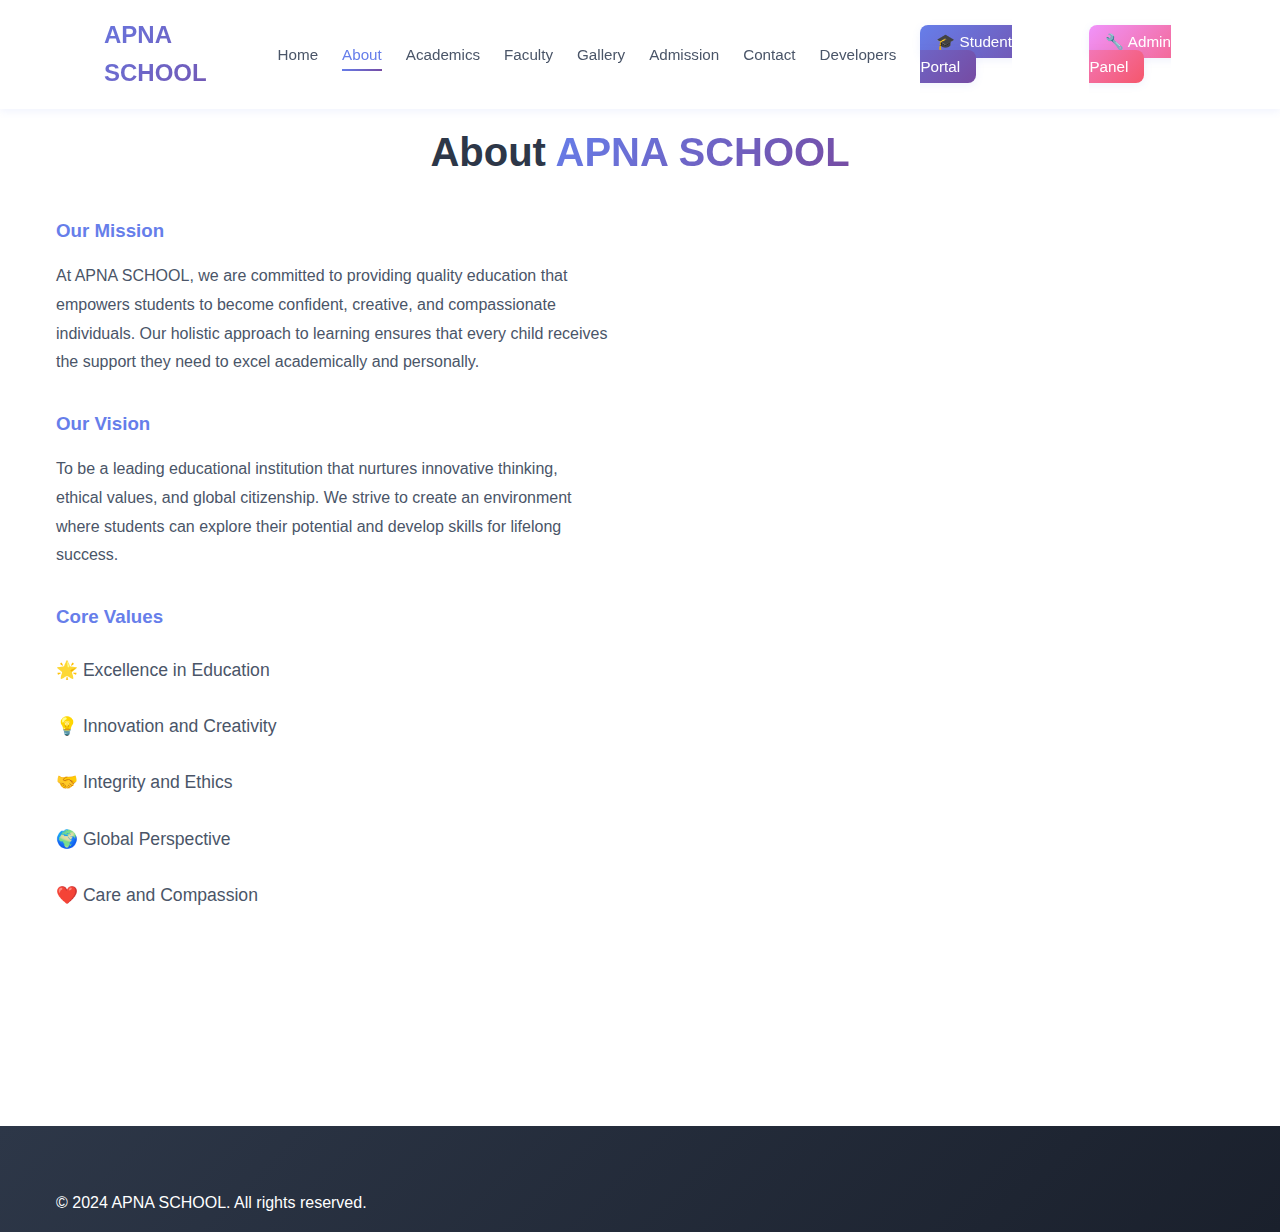
<file: about.html>
<!DOCTYPE html>
<html lang="en">

<head>
    <meta charset="UTF-8">
    <meta name="viewport" content="width=device-width, initial-scale=1.0">
    <title>About Us - APNA SCHOOL</title>
    <link rel="stylesheet" href="style.css">
</head>

<body>
    <!-- Navigation -->
    <nav class="navbar" id="navbar">
        <div class="container nav-container">
            <div class="logo">
                <div class="logo-badge">
                    <span class="logo-icon">🎓</span>
                </div>
                <div class="logo-text-container">
                    <span class="logo-text">APNA</span>
                    <span class="logo-subtext">SCHOOL</span>
                </div>
            </div>
            <ul class="nav-menu" id="navMenu">
                <li><a href="index.html" class="nav-link">Home</a></li>
                <li><a href="about.html" class="nav-link active">About</a></li>
                <li><a href="academics.html" class="nav-link">Academics</a></li>
                <li><a href="faculty.html" class="nav-link">Faculty</a></li>
                <li><a href="gallery.html" class="nav-link">Gallery</a></li>
                <li><a href="admission.html" class="nav-link">Admission</a></li>
                <li><a href="contact.html" class="nav-link">Contact</a></li>
                <li><a href="developers.html" class="nav-link">Developers</a></li>
                <li><a href="student-portal.html" class="nav-link portal-btn">🎓 Student Portal</a></li>
                <li><a href="admin-panel.html" class="nav-link portal-btn"
                        style="background: linear-gradient(135deg, #f093fb 0%, #f5576c 100%);">🔧 Admin Panel</a></li>
            </ul>
            <div class="hamburger" id="hamburger">
                <span></span>
                <span></span>
                <span></span>
            </div>
        </div>
    </nav>

    <!-- About Section -->
    <section id="about" class="section about-section" style="padding-top: 120px;">
        <div class="container">
            <h2 class="section-title">About <span class="highlight">APNA SCHOOL</span></h2>
            <div class="about-content">
                <div class="about-text">
                    <h3>Our Mission</h3>
                    <p>At APNA SCHOOL, we are committed to providing quality education that empowers students to become
                        confident, creative, and compassionate individuals. Our holistic approach to learning ensures
                        that every child receives the support they need to excel academically and personally.</p>

                    <h3>Our Vision</h3>
                    <p>To be a leading educational institution that nurtures innovative thinking, ethical values, and
                        global citizenship. We strive to create an environment where students can explore their
                        potential and develop skills for lifelong success.</p>

                    <h3>Core Values</h3>
                    <ul class="values-list">
                        <li>🌟 Excellence in Education</li>
                        <li>💡 Innovation and Creativity</li>
                        <li>🤝 Integrity and Ethics</li>
                        <li>🌍 Global Perspective</li>
                        <li>❤️ Care and Compassion</ li>
                    </ul>
                </div>
                <div class="about-features">
                    <div class="feature-card">
                        <div class="feature-icon">🎯</div>
                        <h4>Focused Learning</h4>
                        <p>Personalized attention to ensure every student succeeds</p>
                    </div>
                    <div class="feature-card">
                        <div class="feature-icon">🏅</div>
                        <h4>Award Winning</h4>
                        <p>Recognized for academic and extracurricular excellence</p>
                    </div>
                    <div class="feature-card">
                        <div class="feature-icon">🌈</div>
                        <h4>Holistic Development</h4>
                        <p>Balanced focus on academics, sports, and arts</p>
                    </div>
                    <div class="feature-card">
                        <div class="feature-icon">💻</div>
                        <h4>Modern Facilities</h4>
                        <p>State-of-the-art infrastructure and technology</p>
                    </div>
                </div>
            </div>
        </div>
    </section>

    <!-- Footer -->
    <footer class="footer">
        <div class="container">
            <p>&copy; 2024 APNA SCHOOL. All rights reserved.</p>
        </div>
    </footer>

    <script src="script.js"></script>
</body>

</html>
</file>
<file: style.css>
/* ==================== CSS Variables - Crystal Light Theme ==================== */
:root {
    /* Crystal Light Colors */
    --crystal-blue: #a8daff;
    --crystal-purple: #d4b5ff;
    --crystal-pink: #ffb5e8;
    --crystal-mint: #b5ffdb;
    --crystal-yellow: #fff4b5;
    --crystal-peach: #ffd4b5;
    --crystal-lavender: #e5d4ff;
    --crystal-aqua: #b5f5ff;

    /* Primary Colors */
    --primary: linear-gradient(135deg, #667eea 0%, #764ba2 100%);
    --secondary: linear-gradient(135deg, #f093fb 0%, #f5576c 100%);
    --accent: linear-gradient(135deg, #4facfe 0%, #00f2fe 100%);
    --success: linear-gradient(135deg, #43e97b 0%, #38f9d7 100%);

    /* Neutral Colors */
    --white: #ffffff;
    --light-bg: #f8f9ff;
    --light-gray: #e8ebf7;
    --medium-gray: #9aa5ce;
    --dark-gray: #4a5568;
    --dark: #2d3748;

    /* Shadows */
    --shadow-sm: 0 2px 8px rgba(102, 126, 234, 0.1);
    --shadow-md: 0 4px 16px rgba(102, 126, 234, 0.15);
    --shadow-lg: 0 8px 32px rgba(102, 126, 234, 0.2);
    --shadow-float: 0 20px 60px rgba(102, 126, 234, 0.3);

    /* Border Radius */
    --radius-sm: 8px;
    --radius-md: 16px;
    --radius-lg: 24px;
    --radius-xl: 32px;

    /* Spacing */
    --spacing-xs: 0.5rem;
    --spacing-sm: 1rem;
    --spacing-md: 2rem;
    --spacing-lg: 4rem;
    --spacing-xl: 6rem;

    /* Transitions */
    --transition-fast: 0.2s ease;
    --transition-smooth: 0.3s ease;
    --transition-bounce: 0.5s cubic-bezier(0.34, 1.56, 0.64, 1);

    /* Font */
    --font-primary: 'Poppins', sans-serif;
}

/* ==================== Reset & Base ==================== */
* {
    margin: 0;
    padding: 0;
    box-sizing: border-box;
}

html {
    scroll-behavior: smooth;
}

body {
    font-family: var(--font-primary);
    color: var(--dark);
    background: var(--light-bg);
    line-height: 1.6;
    overflow-x: hidden;
}

.container {
    max-width: 1200px;
    margin: 0 auto;
    padding: 0 var(--spacing-sm);
}

section {
    padding: var(--spacing-xl) 0;
}

/* ==================== Navigation ==================== */
.navbar {
    position: fixed;
    top: 0;
    width: 100%;
    background: rgba(255, 255, 255, 0.95);
    backdrop-filter: blur(10px);
    box-shadow: var(--shadow-sm);
    z-index: 1000;
    transition: var(--transition-smooth);
}

.navbar.scrolled {
    background: rgba(255, 255, 255, 0.98);
    box-shadow: var(--shadow-md);
}

.nav-container {
    display: flex;
    justify-content: space-between;
    align-items: center;
    padding: 1rem var(--spacing-sm);
}

.logo {
    display: flex;
    align-items: center;
    gap: 0.5rem;
    font-size: 1.5rem;
    font-weight: bold;
    background: var(--primary);
    -webkit-background-clip: text;
    -webkit-text-fill-color: transparent;
    background-clip: text;
    text-decoration: none;
}

.logo-icon {
    font-size: 2rem;
    filter: drop-shadow(0 2px 4px rgba(102, 126, 234, 0.3));
}

.nav-menu {
    display: flex;
    list-style: none;
    gap: 1.5rem;
    align-items: center;
}

.nav-link {
    text-decoration: none;
    color: var(--dark-gray);
    font-weight: 500;
    transition: var(--transition-fast);
    position: relative;
    padding: 0.5rem 0;
    font-size: 0.95rem;
}

.nav-link::after {
    content: '';
    position: absolute;
    bottom: 0;
    left: 0;
    width: 0;
    height: 2px;
    background: var(--primary);
    transition: var(--transition-smooth);
}

.nav-link:hover,
.nav-link.active {
    color: #667eea;
}

.nav-link:hover::after,
.nav-link.active::after {
    width: 100%;
}

.portal-btn {
    background: var(--primary);
    color: var(--white) !important;
    padding: 0.5rem 1rem !important;
    border-radius: var(--radius-sm);
    box-shadow: var(--shadow-sm);
    transition: all 0.4s cubic-bezier(0.34, 1.56, 0.64, 1);
}

.portal-btn::after {
    display: none;
}

.portal-btn:hover {
    transform: translateY(-3px) scale(1.02);
    box-shadow: var(--shadow-lg);
}

.hamburger {
    display: none;
    flex-direction: column;
    gap: 4px;
    cursor: pointer;
}

.hamburger span {
    width: 25px;
    height: 3px;
    background: var(--dark-gray);
    border-radius: 2px;
    transition: all 0.3s cubic-bezier(0.68, -0.55, 0.265, 1.55);
}

.hamburger.active span:nth-child(1) {
    transform: rotate(45deg) translate(5px, 5px);
}

.hamburger.active span:nth-child(2) {
    opacity: 0;
}

.hamburger.active span:nth-child(3) {
    transform: rotate(-45deg) translate(5px, -5px);
}

/* ==================== Typography ==================== */
.section-title {
    font-size: 2.5rem;
    font-weight: bold;
    text-align: center;
    margin-bottom: var(--spacing-sm);
}

.section-title .highlight {
    background: var(--primary);
    -webkit-background-clip: text;
    -webkit-text-fill-color: transparent;
    background-clip: text;
}

.section-subtitle {
    text-align: center;
    font-size: 1.1rem;
    color: var(--medium-gray);
    margin-bottom: var(--spacing-md);
}

/* ==================== Buttons ==================== */
.btn {
    display: inline-block;
    padding: 0.875rem 2rem;
    border-radius: var(--radius-sm);
    text-decoration: none;
    font-weight: 600;
    transition: all 0.4s cubic-bezier(0.34, 1.56, 0.64, 1);
    border: none;
    cursor: pointer;
    font-size: 1rem;
}

.btn-primary {
    background: var(--primary);
    color: var(--white);
    box-shadow: var(--shadow-md);
}

.btn-primary:hover {
    transform: translateY(-4px) scale(1.05);
    box-shadow: var(--shadow-float);
}

.btn-secondary {
    background: var(--white);
    color: #667eea;
    border: 2px solid #667eea;
    transition: all 0.35s cubic-bezier(0.65, 0, 0.35, 1);
}

.btn-secondary:hover {
    background: #667eea;
    color: var(--white);
    transform: translateY(-3px) scale(1.03);
    box-shadow: var(--shadow-md);
}

/* ==================== Hero Carousel ==================== */
.hero-carousel {
    position: relative;
    width: 100%;
    height: 70vh;
    min-height: 500px;
    overflow: hidden;
    border-radius: 0 0 var(--radius-xl) var(--radius-xl);
    box-shadow: var(--shadow-lg);
}

.carousel-container {
    position: relative;
    width: 100%;
    height: 100%;
}

.carousel-slide {
    position: absolute;
    top: 0;
    left: 0;
    width: 100%;
    height: 100%;
    opacity: 0;
    transition: opacity 0.8s ease-in-out;
    display: flex;
    align-items: center;
    justify-content: center;
}

.carousel-slide.active {
    opacity: 1;
    z-index: 1;
}

.carousel-image {
    width: 100%;
    height: 100%;
    object-fit: cover;
}

.carousel-placeholder {
    width: 100%;
    height: 100%;
    display: flex;
    flex-direction: column;
    align-items: center;
    justify-content: center;
    color: white;
    text-align: center;
}

.placeholder-icon {
    font-size: 6rem;
    margin-bottom: 1rem;
    filter: drop-shadow(0 4px 8px rgba(0, 0, 0, 0.2));
    animation: float 3s ease-in-out infinite;
}

@keyframes float {

    0%,
    100% {
        transform: translateY(0);
    }

    50% {
        transform: translateY(-15px);
    }
}

.carousel-placeholder h2 {
    font-size: 2rem;
    text-shadow: 0 2px 10px rgba(0, 0, 0, 0.3);
}

.carousel-overlay {
    position: absolute;
    top: 0;
    left: 0;
    width: 100%;
    height: 100%;
    background: linear-gradient(to bottom,
            rgba(0, 0, 0, 0.2) 0%,
            rgba(0, 0, 0, 0.4) 50%,
            rgba(0, 0, 0, 0.6) 100%);
}

.carousel-content {
    position: absolute;
    bottom: 15%;
    left: 50%;
    transform: translateX(-50%);
    text-align: center;
    color: white;
    z-index: 2;
    width: 90%;
    max-width: 800px;
}

.carousel-title {
    font-size: 3.5rem;
    font-weight: 700;
    margin-bottom: 1rem;
    text-shadow: 0 4px 20px rgba(0, 0, 0, 0.4);
    animation: smoothFadeIn 1s ease-out;
}

@keyframes smoothFadeIn {
    from {
        opacity: 0;
        transform: translateY(20px);
    }

    to {
        opacity: 1;
        transform: translateY(0);
    }
}

.carousel-subtitle {
    font-size: 1.5rem;
    margin-bottom: 2rem;
    text-shadow: 0 2px 10px rgba(0, 0, 0, 0.3);
    opacity: 0.95;
    animation: smoothFadeIn 1s ease-out 0.2s both;
}

.carousel-buttons {
    display: flex;
    gap: 1rem;
    justify-content: center;
    flex-wrap: wrap;
    animation: smoothFadeIn 1s ease-out 0.4s both;
}

.carousel-control {
    position: absolute;
    top: 50%;
    transform: translateY(-50%);
    background: rgba(255, 255, 255, 0.9);
    backdrop-filter: blur(10px);
    border: none;
    width: 60px;
    height: 60px;
    border-radius: 50%;
    font-size: 2rem;
    cursor: pointer;
    transition: var(--transition-bounce);
    z-index: 10;
    color: #667eea;
    box-shadow: var(--shadow-md);
}

.carousel-control:hover {
    background: white;
    transform: translateY(-50%) scale(1.15);
    box-shadow: var(--shadow-lg);
}

.carousel-control.prev {
    left: 20px;
}

.carousel-control.next {
    right: 20px;
}

.carousel-indicators {
    position: absolute;
    bottom: 30px;
    left: 50%;
    transform: translateX(-50%);
    display: flex;
    gap: 12px;
    z-index: 10;
}

.indicator {
    width: 14px;
    height: 14px;
    border-radius: 50%;
    background: rgba(255, 255, 255, 0.5);
    cursor: pointer;
    transition: var(--transition-smooth);
    border: 2px solid transparent;
}

.indicator:hover {
    background: rgba(255, 255, 255, 0.8);
    transform: scale(1.2);
}

.indicator.active {
    background: white;
    transform: scale(1.3);
    border-color: #667eea;
    box-shadow: 0 0 15px rgba(102, 126, 234, 0.6);
}

/* ==================== Home Section ==================== */
.home-section {
    min-height: 100vh;
    display: flex;
    flex-direction: column;
    position: relative;
    background: linear-gradient(135deg, var(--crystal-aqua) 0%, var(--crystal-lavender) 50%, var(--crystal-pink) 100%);
    overflow: hidden;
    padding-top: 80px;
}

/* Anti-Gravity Floating Objects */
.floating-objects {
    position: absolute;
    width: 100%;
    height: 100%;
    top: 0;
    left: 0;
    pointer-events: none;
    overflow: hidden;
    z-index: 0;
}

.float-item {
    position: absolute;
    font-size: 3rem;
    opacity: 0.6;
    animation: float-up 15s infinite ease-in-out;
    filter: drop-shadow(0 4px 8px rgba(0, 0, 0, 0.1));
}

.float-item:nth-child(1) {
    left: 10%;
    animation-delay: 0s;
}

.float-item:nth-child(2) {
    left: 20%;
    animation-delay: -2s;
}

.float-item:nth-child(3) {
    left: 30%;
    animation-delay: -4s;
}

.float-item:nth-child(4) {
    left: 40%;
    animation-delay: -6s;
}

.float-item:nth-child(5) {
    left: 50%;
    animation-delay: -8s;
}

.float-item:nth-child(6) {
    left: 60%;
    animation-delay: -10s;
}

.float-item:nth-child(7) {
    left: 70%;
    animation-delay: -12s;
}

.float-item:nth-child(8) {
    left: 80%;
    animation-delay: -14s;
}

@keyframes float-up {
    0% {
        transform: translateY(100vh) rotate(0deg) scale(0.5);
        opacity: 0;
    }

    10% {
        opacity: 0.6;
    }

    90% {
        opacity: 0.6;
    }

    100% {
        transform: translateY(-100vh) rotate(360deg) scale(1.2);
        opacity: 0;
    }
}

.hero-container {
    position: relative;
    z-index: 1;
    padding-top: var(--spacing-md);
}

.hero-stats {
    display: flex;
    justify-content: center;
    gap: 2rem;
    flex-wrap: wrap;
    margin-top: var(--spacing-lg);
}

.stat-card {
    background: rgba(255, 255, 255, 0.9);
    backdrop-filter: blur(10px);
    padding: 1.5rem 2.5rem;
    border-radius: var(--radius-md);
    box-shadow: var(--shadow-md);
    text-align: center;
    transition: all 0.5s cubic-bezier(0.34, 1.56, 0.64, 1);
}

.stat-card:hover {
    transform: translateY(-8px) scale(1.05);
    box-shadow: var(--shadow-float);
}

.stat-card h3 {
    font-size: 2.5rem;
    background: var(--primary);
    -webkit-background-clip: text;
    -webkit-text-fill-color: transparent;
    background-clip: text;
    margin-bottom: 0.25rem;
}

.stat-card p {
    color: var(--medium-gray);
    font-weight: 500;
}

@keyframes fadeInUp {
    from {
        opacity: 0;
        transform: translateY(30px);
    }

    to {
        opacity: 1;
        transform: translateY(0);
    }
}

/* ==================== About Section ==================== */
.about-section {
    background: var(--white);
}

.about-content {
    display: grid;
    grid-template-columns: 1fr 1fr;
    gap: var(--spacing-lg);
    margin-top: var(--spacing-md);
}

.about-text h3 {
    color: #667eea;
    margin-top: var(--spacing-md);
    margin-bottom: var(--spacing-sm);
}

.about-text h3:first-child {
    margin-top: 0;
}

.about-text p {
    color: var(--dark-gray);
    margin-bottom: var(--spacing-sm);
    line-height: 1.8;
}

.values-list {
    list-style: none;
    display: grid;
    gap: 0.75rem;
}

.values-list li {
    font-size: 1.1rem;
    color: var(--dark-gray);
    padding: 0.5rem 0;
}

.about-features {
    display: grid;
    grid-template-columns: 1fr;
    gap: 1.5rem;
}

.feature-card {
    background: linear-gradient(135deg, var(--crystal-blue) 0%, var(--crystal-purple) 100%);
    padding: 1.5rem;
    border-radius: var(--radius-md);
    box-shadow: var(--shadow-md);
    transition: all 0.45s cubic-bezier(0.34, 1.56, 0.64, 1);
}

.feature-card:hover {
    transform: translateY(-8px) scale(1.03);
    box-shadow: var(--shadow-float);
}

.feature-icon {
    font-size: 2.5rem;
    margin-bottom: 0.5rem;
}

.feature-card h4 {
    font-size: 1.25rem;
    margin-bottom: 0.5rem;
    color: var(--dark);
}

.feature-card p {
    color: var(--dark-gray);
}

/* ==================== Academics Section ==================== */
.academics-section {
    background: linear-gradient(135deg, var(--crystal-mint) 0%, var(--crystal-aqua) 100%);
}

.academics-grid {
    display: grid;
    grid-template-columns: repeat(auto-fit, minmax(300px, 1fr));
    gap: var(--spacing-md);
    margin-top: var(--spacing-md);
}

.academic-card {
    background: rgba(255, 255, 255, 0.95);
    backdrop-filter: blur(10px);
    padding: var(--spacing-md);
    border-radius: var(--radius-lg);
    box-shadow: var(--shadow-md);
    transition: all 0.45s cubic-bezier(0.34, 1.56, 0.64, 1);
}

.academic-card:hover {
    transform: translateY(-8px) rotate(1deg);
    box-shadow: var(--shadow-float);
}

.academic-card h3 {
    background: var(--primary);
    -webkit-background-clip: text;
    -webkit-text-fill-color: transparent;
    background-clip: text;
    margin-bottom: var(--spacing-sm);
    font-size: 1.5rem;
}

.class-list {
    display: flex;
    flex-direction: column;
    gap: 0.75rem;
}

.class-item {
    background: var(--light-bg);
    padding: 0.75rem 1rem;
    border-radius: var(--radius-sm);
    border-left: 4px solid #667eea;
}

.subject-grid {
    display: grid;
    grid-template-columns: repeat(2, 1fr);
    gap: 0.75rem;
}

.subject-tag {
    background: var(--light-bg);
    padding: 0.75rem;
    border-radius: var(--radius-sm);
    text-align: center;
    font-weight: 500;
    transition: all 0.3s cubic-bezier(0.34, 1.56, 0.64, 1);
}

.subject-tag:hover {
    background: #667eea;
    color: var(--white);
    transform: scale(1.1) rotate(-2deg);
}

.curriculum-list {
    list-style: none;
    display: flex;
    flex-direction: column;
    gap: 0.75rem;
}

.curriculum-list li {
    padding: 0.75rem;
    background: var(--light-bg);
    border-radius: var(--radius-sm);
    transition: all 0.35s cubic-bezier(0.65, 0, 0.35, 1);
}

.curriculum-list li:hover {
    background: var(--crystal-lavender);
    transform: translateX(10px) scale(1.02);
}

/* ==================== Faculty Section ==================== */
.faculty-section {
    background: var(--white);
}

.faculty-grid {
    display: grid;
    grid-template-columns: repeat(auto-fit, minmax(250px, 1fr));
    gap: var(--spacing-md);
    margin-top: var(--spacing-md);
}

.faculty-card {
    background: linear-gradient(135deg, var(--crystal-yellow) 0%, var(--crystal-peach) 100%);
    padding: var(--spacing-md);
    border-radius: var(--radius-lg);
    text-align: center;
    box-shadow: var(--shadow-md);
    transition: all 0.5s cubic-bezier(0.34, 1.56, 0.64, 1);
}

.faculty-card:hover {
    transform: translateY(-12px) rotate(3deg) scale(1.05);
    box-shadow: var(--shadow-float);
}

.faculty-avatar {
    font-size: 4rem;
    margin-bottom: var(--spacing-sm);
    filter: drop-shadow(0 4px 8px rgba(0, 0, 0, 0.1));
}

.faculty-card h4 {
    font-size: 1.25rem;
    margin-bottom: 0.25rem;
    color: var(--dark);
}

.faculty-role {
    color: #667eea;
    font-weight: 600;
    margin-bottom: 0.5rem;
}

.faculty-qual,
.faculty-exp {
    color: var(--dark-gray);
    font-size: 0.9rem;
}

/* ==================== Gallery Section ==================== */
.gallery-section {
    background: linear-gradient(135deg, var(--crystal-pink) 0%, var(--crystal-lavender) 100%);
}

.gallery-grid {
    display: grid;
    grid-template-columns: repeat(auto-fit, minmax(250px, 1fr));
    gap: var(--spacing-md);
    margin-top: var(--spacing-md);
}

.gallery-item {
    background: rgba(255, 255, 255, 0.95);
    backdrop-filter: blur(10px);
    border-radius: var(--radius-md);
    overflow: hidden;
    box-shadow: var(--shadow-md);
    transition: all 0.4s cubic-bezier(0.34, 1.56, 0.64, 1);
    cursor: pointer;
}

.gallery-item:hover {
    transform: scale(1.08) rotate(-2deg);
    box-shadow: var(--shadow-float);
}

.gallery-placeholder {
    height: 200px;
    display: flex;
    align-items: center;
    justify-content: center;
    font-size: 4rem;
    background: linear-gradient(135deg, var(--crystal-aqua) 0%, var(--crystal-blue) 100%);
}

.gallery-item p {
    padding: var(--spacing-sm);
    text-align: center;
    font-weight: 500;
    color: var(--dark);
}

/* ==================== Admission Section ==================== */
.admission-section {
    background: var(--white);
}

.admission-content {
    display: grid;
    grid-template-columns: 1fr 1fr;
    gap: var(--spacing-lg);
    margin-top: var(--spacing-md);
}

.admission-info h3 {
    background: var(--primary);
    -webkit-background-clip: text;
    -webkit-text-fill-color: transparent;
    background-clip: text;
    margin-bottom: var(--spacing-md);
    font-size: 1.75rem;
}

.admission-steps {
    display: flex;
    flex-direction: column;
    gap: 1.5rem;
}

.step {
    display: flex;
    gap: 1.5rem;
    align-items: flex-start;
}

.step-number {
    min-width: 50px;
    height: 50px;
    background: var(--primary);
    color: var(--white);
    border-radius: 50%;
    display: flex;
    align-items: center;
    justify-content: center;
    font-size: 1.5rem;
    font-weight: bold;
    box-shadow: var(--shadow-md);
}

.step-content h4 {
    margin-bottom: 0.5rem;
    color: var(--dark);
}

.step-content p {
    color: var(--dark-gray);
}

.admission-form-card {
    background: linear-gradient(135deg, var(--crystal-blue) 0%, var(--crystal-purple) 100%);
    padding: var(--spacing-md);
    border-radius: var(--radius-lg);
    box-shadow: var(--shadow-lg);
}

.admission-form-card h3 {
    margin-bottom: var(--spacing-md);
    color: var(--dark);
}

.admission-form,
.contact-form,
.student-form {
    display: flex;
    flex-direction: column;
    gap: 1rem;
}

.admission-form input,
.admission-form select,
.admission-form textarea,
.contact-form input,
.contact-form select,
.contact-form textarea,
.student-form input,
.student-form select {
    padding: 0.875rem;
    border: 2px solid rgba(255, 255, 255, 0.5);
    border-radius: var(--radius-sm);
    font-size: 1rem;
    font-family: var(--font-primary);
    background: rgba(255, 255, 255, 0.9);
    transition: all 0.3s cubic-bezier(0.4, 0, 0.2, 1);
    width: 100%;
    /* Ensure full width for alignment */
    box-sizing: border-box;
    /* Include padding in width */
}

.admission-form input:focus,
.admission-form select:focus,
.admission-form textarea:focus,
.contact-form input:focus,
.contact-form select:focus,
.contact-form textarea:focus,
.student-form input:focus,
.student-form select:focus {
    outline: none;
    border-color: #667eea;
    background: var(--white);
    box-shadow: 0 0 0 4px rgba(102, 126, 234, 0.15);
    transform: translateY(-2px);
}

/* ==================== Contact Section ==================== */
.contact-section {
    background: linear-gradient(135deg, var(--crystal-aqua) 0%, var(--crystal-mint) 100%);
}

.contact-grid {
    display: grid;
    grid-template-columns: 1fr 1fr;
    gap: var(--spacing-lg);
    margin-top: var(--spacing-md);
    align-items: start;
    /* Standard top alignment */
}

.contact-info {
    display: grid;
    grid-template-columns: repeat(auto-fit, minmax(240px, 1fr));
    gap: 1rem;
}

.contact-item {
    display: flex;
    flex-direction: column;
    /* Stack icon and text for cleaner grid */
    gap: 1rem;
    align-items: flex-start;
    background: rgba(255, 255, 255, 0.9);
    backdrop-filter: blur(10px);
    padding: 1.5rem;
    border-radius: var(--radius-md);
    box-shadow: var(--shadow-md);
    transition: all 0.4s cubic-bezier(0.34, 1.56, 0.64, 1);
    height: 100%;
    /* Uniform height */
}

.contact-item:hover {
    transform: translateX(15px) scale(1.02);
    box-shadow: var(--shadow-float);
}

.contact-icon {
    font-size: 2.5rem;
}

.contact-details h4 {
    margin-bottom: 0.5rem;
    color: var(--dark);
}

.contact-details p {
    color: var(--dark-gray);
    line-height: 1.8;
}

.map-container {
    width: 100%;
    margin-top: var(--spacing-sm);
}

.map-container iframe {
    box-shadow: var(--shadow-md);
    transition: var(--transition-smooth);
}

.map-container iframe:hover {
    box-shadow: var(--shadow-lg);
}

.contact-form-card {
    background: rgba(255, 255, 255, 0.95);
    backdrop-filter: blur(10px);
    padding: 1.5rem;
    border-radius: var(--radius-lg);
    box-shadow: var(--shadow-lg);
    align-self: start;
}

.contact-form-card h3 {
    margin-bottom: 1rem;
    background: var(--primary);
    -webkit-background-clip: text;
    -webkit-text-fill-color: transparent;
    background-clip: text;
}

/* ==================== Student Portal ==================== */
.portal-section {
    background: var(--white);
    min-height: 100vh;
}

.portal-login {
    display: flex;
    justify-content: center;
    align-items: center;
    min-height: 60vh;
}

.login-card {
    background: linear-gradient(135deg, var(--crystal-lavender) 0%, var(--crystal-pink) 100%);
    padding: var(--spacing-lg);
    border-radius: var(--radius-xl);
    box-shadow: var(--shadow-float);
    max-width: 450px;
    width: 100%;
    text-align: center;
}

.login-card h2 {
    margin-bottom: var(--spacing-sm);
    background: var(--primary);
    -webkit-background-clip: text;
    -webkit-text-fill-color: transparent;
    background-clip: text;
}

.login-subtitle {
    color: var(--dark-gray);
    margin-bottom: var(--spacing-md);
}

#loginForm,
#adminLoginForm {
    display: flex;
    flex-direction: column;
    gap: 1rem;
}

#loginForm input,
#adminLoginForm input {
    padding: 1rem;
    border: 2px solid rgba(255, 255, 255, 0.5);
    border-radius: var(--radius-sm);
    font-size: 1rem;
    background: rgba(255, 255, 255, 0.9);
}

#loginForm input:focus,
#adminLoginForm input:focus {
    outline: none;
    border-color: #667eea;
    background: var(--white);
}

.login-hint {
    margin-top: var(--spacing-sm);
    color: var(--dark-gray);
    font-size: 0.9rem;
}

.portal-dashboard {
    padding-top: var(--spacing-md);
}

.portal-header {
    display: flex;
    justify-content: space-between;
    align-items: center;
    margin-bottom: var(--spacing-md);
    flex-wrap: wrap;
    gap: 1rem;
}

.portal-card {
    background: linear-gradient(135deg, var(--crystal-blue) 0%, var(--crystal-mint) 100%);
    padding: var(--spacing-md);
    border-radius: var(--radius-lg);
    box-shadow: var(--shadow-md);
    margin-bottom: var(--spacing-md);
}

.portal-card h3 {
    margin-bottom: var(--spacing-md);
    color: var(--dark);
}

.form-row {
    display: grid;
    grid-template-columns: 1fr 1fr;
    gap: 1rem;
}

.controls-row {
    display: grid;
    grid-template-columns: 2fr 1fr;
    gap: 1rem;
}

.search-input,
.sort-select {
    padding: 0.875rem;
    border: 2px solid rgba(255, 255, 255, 0.5);
    border-radius: var(--radius-sm);
    font-size: 1rem;
    background: rgba(255, 255, 255, 0.9);
}

.students-list {
    display: grid;
    gap: 1rem;
}

.student-card {
    background: rgba(255, 255, 255, 0.95);
    backdrop-filter: blur(10px);
    padding: 1.5rem;
    border-radius: var(--radius-md);
    box-shadow: var(--shadow-sm);
    display: grid;
    grid-template-columns: 1fr auto;
    gap: 1rem;
    align-items: center;
    transition: all 0.35s cubic-bezier(0.4, 0, 0.2, 1);
}

.student-card:hover {
    transform: translateX(8px) scale(1.01);
    box-shadow: var(--shadow-lg);
}

.student-info h4 {
    color: var(--dark);
    margin-bottom: 0.5rem;
}

.student-details {
    display: grid;
    grid-template-columns: repeat(2, 1fr);
    gap: 0.5rem;
    color: var(--dark-gray);
    font-size: 0.95rem;
}

.student-actions {
    display: flex;
    gap: 0.5rem;
}

.btn-edit,
.btn-delete {
    padding: 0.5rem 1rem;
    border: none;
    border-radius: var(--radius-sm);
    cursor: pointer;
    font-weight: 500;
    transition: all 0.3s cubic-bezier(0.34, 1.56, 0.64, 1);
}

.btn-edit {
    background: #4facfe;
    color: var(--white);
}

.btn-edit:hover {
    background: #2196f3;
    transform: scale(1.1) rotate(-3deg);
    box-shadow: 0 4px 12px rgba(33, 150, 243, 0.4);
}

.btn-delete {
    background: #f5576c;
    color: var(--white);
}

.btn-delete:hover {
    background: #e53935;
    transform: scale(1.1) rotate(3deg);
    box-shadow: 0 4px 12px rgba(245, 87, 108, 0.4);
}

.empty-message {
    text-align: center;
    color: var(--medium-gray);
    padding: var(--spacing-md);
    font-style: italic;
}

/* Read-only student card */
.student-card-readonly {
    background: linear-gradient(135deg, rgba(168, 218, 255, 0.3) 0%, rgba(212, 181, 255, 0.3) 100%);
    border-left: 4px solid #667eea;
}

.student-header {
    display: flex;
    align-items: center;
    gap: 1rem;
    margin-bottom: 1rem;
}

.student-avatar {
    font-size: 2.5rem;
    filter: drop-shadow(0 2px 4px rgba(102, 126, 234, 0.3));
}

.student-card-readonly .student-info h4 {
    color: #667eea;
    font-size: 1.3rem;
}

/* ==================== Project Developers Section ==================== */
.developers-section {
    background: linear-gradient(135deg, var(--crystal-lavender) 0%, var(--crystal-pink) 50%, var(--crystal-peach) 100%);
}

.college-info {
    text-align: center;
    margin-bottom: var(--spacing-lg);
}

.college-card {
    background: rgba(255, 255, 255, 0.95);
    backdrop-filter: blur(10px);
    padding: var(--spacing-md);
    border-radius: var(--radius-lg);
    box-shadow: var(--shadow-lg);
    max-width: 800px;
    margin: 0 auto;
}

.college-card h3 {
    font-size: 2rem;
    background: var(--primary);
    -webkit-background-clip: text;
    -webkit-text-fill-color: transparent;
    background-clip: text;
    margin-bottom: var(--spacing-sm);
}

.college-dept {
    font-size: 1.2rem;
    color: var(--dark-gray);
    font-weight: 600;
}

.developers-grid {
    display: grid;
    grid-template-columns: repeat(auto-fit, minmax(250px, 1fr));
    gap: var(--spacing-md);
    margin-bottom: var(--spacing-lg);
}

.developer-card {
    background: rgba(255, 255, 255, 0.95);
    backdrop-filter: blur(10px);
    padding: var(--spacing-md);
    border-radius: var(--radius-lg);
    text-align: center;
    box-shadow: var(--shadow-md);
    transition: all 0.5s cubic-bezier(0.34, 1.56, 0.64, 1);
    border: 2px solid rgba(102, 126, 234, 0.2);
}

.developer-card:hover {
    transform: translateY(-15px) scale(1.05) rotate(-2deg);
    box-shadow: var(--shadow-float);
    border-color: #667eea;
}

.dev-avatar {
    font-size: 4rem;
    margin-bottom: var(--spacing-sm);
    filter: drop-shadow(0 4px 8px rgba(102, 126, 234, 0.3));
}

.developer-card h4 {
    font-size: 1.3rem;
    margin-bottom: 0.5rem;
    color: var(--dark);
}

.dev-role {
    color: #667eea;
    font-weight: 600;
    font-size: 1.05rem;
    margin-bottom: 0.25rem;
}

.dev-dept {
    color: var(--medium-gray);
    font-size: 0.95rem;
}

.project-info {
    display: grid;
    grid-template-columns: repeat(auto-fit, minmax(350px, 1fr));
    gap: var(--spacing-md);
    margin-top: var(--spacing-md);
}

.info-card {
    background: rgba(255, 255, 255, 0.95);
    backdrop-filter: blur(10px);
    padding: var(--spacing-md);
    border-radius: var(--radius-lg);
    box-shadow: var(--shadow-md);
}

.info-card h3 {
    font-size: 1.5rem;
    background: var(--primary);
    -webkit-background-clip: text;
    -webkit-text-fill-color: transparent;
    background-clip: text;
    margin-bottom: var(--spacing-md);
}

.info-content p {
    margin-bottom: 0.75rem;
    color: var(--dark-gray);
    font-size: 1.05rem;
}

.info-content strong {
    color: var(--dark);
    font-weight: 600;
}

.guide-info {
    display: flex;
    gap: 1.5rem;
    align-items: center;
}

.guide-avatar {
    font-size: 5rem;
    filter: drop-shadow(0 4px 8px rgba(102, 126, 234, 0.3));
}

.guide-info h4 {
    font-size: 1.5rem;
    color: #667eea;
    margin-bottom: 0.5rem;
}

.guide-info p {
    color: var(--dark-gray);
    margin-bottom: 0.25rem;
}

/* ==================== Footer ==================== */
.footer {
    background: linear-gradient(135deg, #2d3748 0%, #1a202c 100%);
    color: var(--white);
    padding: var(--spacing-lg) 0 var(--spacing-sm);
}

.footer-content {
    display: grid;
    grid-template-columns: repeat(auto-fit, minmax(250px, 1fr));
    gap: var(--spacing-md);
    margin-bottom: var(--spacing-md);
}

.footer-section h3,
.footer-section h4 {
    margin-bottom: var(--spacing-sm);
    color: var(--crystal-aqua);
}

.footer-section p,
.footer-section li {
    color: var(--light-gray);
    line-height: 1.8;
    margin-bottom: 0.5rem;
}

.footer-section ul {
    list-style: none;
}

.footer-section a {
    color: var(--light-gray);
    text-decoration: none;
    transition: var(--transition-fast);
}

.footer-section a:hover {
    color: var(--crystal-aqua);
    padding-left: 5px;
}

.social-links {
    display: flex;
    flex-direction: column;
    gap: 0.5rem;
}

.social-link {
    display: inline-block;
}

.footer-bottom {
    border-top: 1px solid rgba(255, 255, 255, 0.1);
    padding-top: var(--spacing-sm);
    text-align: center;
    color: var(--light-gray);
}

/* ==================== Responsive Design ==================== */
@media (max-width: 768px) {
    .hamburger {
        display: flex;
    }

    .nav-menu {
        position: fixed;
        left: -100%;
        top: 70px;
        flex-direction: column;
        background-color: rgba(255, 255, 255, 0.98);
        width: 100%;
        text-align: center;
        transition: var(--transition-smooth);
        box-shadow: var(--shadow-lg);
        padding: 2rem 0;
    }

    .nav-menu.active {
        left: 0;
    }

    .carousel-title {
        font-size: 2rem;
    }

    .carousel-subtitle {
        font-size: 1.1rem;
    }

    .carousel-control {
        width: 45px;
        height: 45px;
        font-size: 1.5rem;
    }

    .hero-carousel {
        height: 60vh;
    }

    .section-title {
        font-size: 2rem;
    }

    .about-content,
    .admission-content,
    .contact-grid {
        grid-template-columns: 1fr;
    }

    .form-row,
    .controls-row {
        grid-template-columns: 1fr;
    }

    .student-card {
        grid-template-columns: 1fr;
    }

    .student-details {
        grid-template-columns: 1fr;
    }

    .guide-info {
        flex-direction: column;
        text-align: center;
    }
}

@media (max-width: 480px) {
    .carousel-title {
        font-size: 1.5rem;
    }

    .carousel-subtitle {
        font-size: 1rem;
    }

    .carousel-buttons {
        flex-direction: column;
    }

    .carousel-control.prev {
        left: 10px;
    }

    .carousel-control.next {
        right: 10px;
    }

    .btn {
        width: 100%;
    }

    .project-info {
        grid-template-columns: 1fr;
    }
}

/* ==================== Marks Management Styles ==================== */
.stats-dashboard {
    display: grid;
    grid-template-columns: repeat(auto-fit, minmax(200px, 1fr));
    gap: 1.5rem;
    margin-top: 1rem;
}

.stat-box {
    background: rgba(255, 255, 255, 0.95);
    backdrop-filter: blur(10px);
    padding: 1.5rem;
    border-radius: var(--radius-md);
    text-align: center;
    box-shadow: var(--shadow-md);
    transition: all 0.4s cubic-bezier(0.34, 1.56, 0.64, 1);
}

.stat-box:hover {
    transform: translateY(-8px) scale(1.03);
    box-shadow: var(--shadow-float);
}

.stat-icon {
    font-size: 3rem;
    margin-bottom: 0.5rem;
}

.stat-value {
    font-size: 2.5rem;
    font-weight: bold;
    background: var(--primary);
    -webkit-background-clip: text;
    -webkit-text-fill-color: transparent;
    background-clip: text;
}

.stat-label {
    color: var(--medium-gray);
    font-size: 0.95rem;
}

/* Progress Trend Styles */
.progress-trend {
    display: flex;
    flex-direction: column;
    gap: 1rem;
    margin-top: 1rem;
}

.trend-item {
    display: grid;
    grid-template-columns: 150px 1fr 80px;
    align-items: center;
    gap: 1rem;
    padding: 1rem;
    background: rgba(255, 255, 255, 0.95);
    border-radius: var(--radius-md);
    box-shadow: var(--shadow-sm);
}

.trend-exam {
    font-weight: 600;
    color: var(--dark);
}

.trend-bar-container {
    background: var(--light-gray);
    height: 30px;
    border-radius: 15px;
    overflow: hidden;
}

.trend-bar {
    height: 100%;
    border-radius: 15px;
    transition: width 0.5s ease;
    display: flex;
    align-items: center;
    justify-content: flex-end;
    padding-right: 0.5rem;
    color: white;
    font-weight: 600;
}

.trend-percentage {
    font-size: 1.2rem;
    font-weight: bold;
    color: #667eea;
    text-align: right;
}

/* Faculty Modal Styles */
.faculty-modal {
    display: none;
    position: fixed;
    top: 0;
    left: 0;
    width: 100%;
    height: 100%;
    background: rgba(0, 0, 0, 0.8);
    z-index: 10000;
    justify-content: center;
    align-items: center;
    opacity: 0;
    transition: opacity 0.3s ease;
}

.faculty-modal.active {
    display: flex;
    opacity: 1;
}

.faculty-modal-content {
    background: white;
    width: 90%;
    max-width: 600px;
    border-radius: 20px;
    overflow: hidden;
    position: relative;
    transform: translateY(20px);
    transition: transform 0.3s ease;
    box-shadow: 0 25px 50px -12px rgba(0, 0, 0, 0.25);
}

.faculty-modal.active .faculty-modal-content {
    transform: translateY(0);
}

.faculty-modal-header {
    background: linear-gradient(135deg, #667eea 0%, #764ba2 100%);
    padding: 2rem;
    color: white;
    text-align: center;
    position: relative;
}

.faculty-modal-close {
    position: absolute;
    top: 15px;
    right: 15px;
    background: rgba(255, 255, 255, 0.2);
    border: none;
    color: white;
    font-size: 1.5rem;
    cursor: pointer;
    width: 40px;
    height: 40px;
    border-radius: 50%;
    display: flex;
    align-items: center;
    justify-content: center;
    transition: background 0.3s ease;
}

.faculty-modal-close:hover {
    background: rgba(255, 255, 255, 0.4);
}

.faculty-modal-avatar {
    font-size: 5rem;
    margin-bottom: 1rem;
    background: rgba(255, 255, 255, 0.2);
    width: 120px;
    height: 120px;
    border-radius: 50%;
    display: flex;
    align-items: center;
    justify-content: center;
    margin: 0 auto 1rem;
    border: 4px solid rgba(255, 255, 255, 0.5);
}

.faculty-modal-body {
    padding: 2rem;
}

.faculty-modal-info-item {
    margin-bottom: 1.5rem;
    border-bottom: 1px solid #f0f0f0;
    padding-bottom: 1rem;
}

.faculty-modal-info-item:last-child {
    border-bottom: none;
}

.faculty-modal-label {
    font-size: 0.9rem;
    color: #667eea;
    font-weight: 600;
    margin-bottom: 0.25rem;
    text-transform: uppercase;
    letter-spacing: 1px;
}

.faculty-modal-value {
    font-size: 1.1rem;
    color: #2d3748;
    line-height: 1.6;
}

.faculty-modal-bio {
    background: #f8f9ff;
    padding: 1.5rem;
    border-radius: 12px;
    border-left: 4px solid #667eea;
}

/* Responsive adjustment for Contact Grid */
@media (max-width: 768px) {
    .contact-grid {
        grid-template-columns: 1fr;
    }

    .form-row {
        grid-template-columns: 1fr;
    }

    .controls-row {
        grid-template-columns: 1fr;
    }
}

/* ==================== Enhanced Contact Form ==================== */
.input-group {
    position: relative;
    margin-bottom: 1rem;

    transition: var(--transition-smooth);
}

.input-icon {
    position: absolute;
    left: 1rem;
    top: 50%;
    transform: translateY(-50%);
    font-size: 1.25rem;
    z-index: 10;
    transition: var(--transition-bounce);
    pointer-events: none;
    opacity: 0.7;
}

.input-icon.textarea-icon {
    top: 1.2rem;
    transform: none;
}

.contact-form input,
.contact-form textarea {
    width: 100%;
    padding: 1rem 1rem 1rem 3.5rem;
    /* Extra padding for icon */
    background: rgba(240, 244, 255, 0.6);
    border: 2px solid rgba(102, 126, 234, 0.1);
    border-radius: 12px;
    font-size: 1rem;
    font-family: var(--font-primary);
    transition: all 0.3s cubic-bezier(0.4, 0, 0.2, 1);
    color: var(--dark);
}

.contact-form input::placeholder,
.contact-form textarea::placeholder {
    color: #a0aec0;
}

.contact-form input:focus,
.contact-form textarea:focus {
    outline: none;
    background: #ffffff;
    border-color: #667eea;
    box-shadow: 0 10px 20px rgba(102, 126, 234, 0.1);
    transform: translateY(-2px);
    padding-left: 3.5rem;
}

.contact-form .input-group:focus-within .input-icon {
    opacity: 1;
    transform: translateY(-50%) scale(1.2) rotate(5deg);
    filter: drop-shadow(0 2px 4px rgba(102, 126, 234, 0.3));
}

.contact-form .input-group:focus-within .textarea-icon {
    transform: scale(1.2) rotate(5deg);
}

.contact-form .btn {
    margin-top: 0.5rem;
    font-size: 1.1rem;
    letter-spacing: 0.5px;
    position: relative;
    overflow: hidden;
}

.contact-form .btn::after {
    content: '';
    position: absolute;
    top: 0;
    left: -100%;
    width: 100%;
    height: 100%;
    background: linear-gradient(90deg, transparent, rgba(255, 255, 255, 0.2), transparent);
    transition: 0.5s;
}

.contact-form .btn:hover::after {
    left: 100%;
}/ *   F i x   c a r o u s e l   t e x t   o v e r l a p p i n g   * /  
 . c a r o u s e l - t i t l e   {  
         f o n t - s i z e :   2 . 5 r e m   ! i m p o r t a n t ;  
         f o n t - w e i g h t :   7 0 0 ;  
         m a r g i n - b o t t o m :   0 . 7 5 r e m   ! i m p o r t a n t ;  
         t e x t - s h a d o w :   0   4 p x   2 0 p x   r g b a ( 0 ,   0 ,   0 ,   0 . 4 ) ;  
         a n i m a t i o n :   s m o o t h F a d e I n   1 s   e a s e - o u t ;  
         l i n e - h e i g h t :   1 . 2   ! i m p o r t a n t ;  
         w o r d - w r a p :   b r e a k - w o r d ;  
         m a x - w i d t h :   1 0 0 % ;  
 }  
  
 . c a r o u s e l - s u b t i t l e   {  
         f o n t - s i z e :   1 . 1 r e m   ! i m p o r t a n t ;  
         m a r g i n - b o t t o m :   1 . 5 r e m   ! i m p o r t a n t ;  
         t e x t - s h a d o w :   0   2 p x   1 0 p x   r g b a ( 0 ,   0 ,   0 ,   0 . 3 ) ;  
         o p a c i t y :   0 . 9 5 ;  
         a n i m a t i o n :   s m o o t h F a d e I n   1 s   e a s e - o u t   0 . 2 s   b o t h ;  
         l i n e - h e i g h t :   1 . 4   ! i m p o r t a n t ;  
         m a x - w i d t h :   1 0 0 % ;  
 }  
 
</file>
